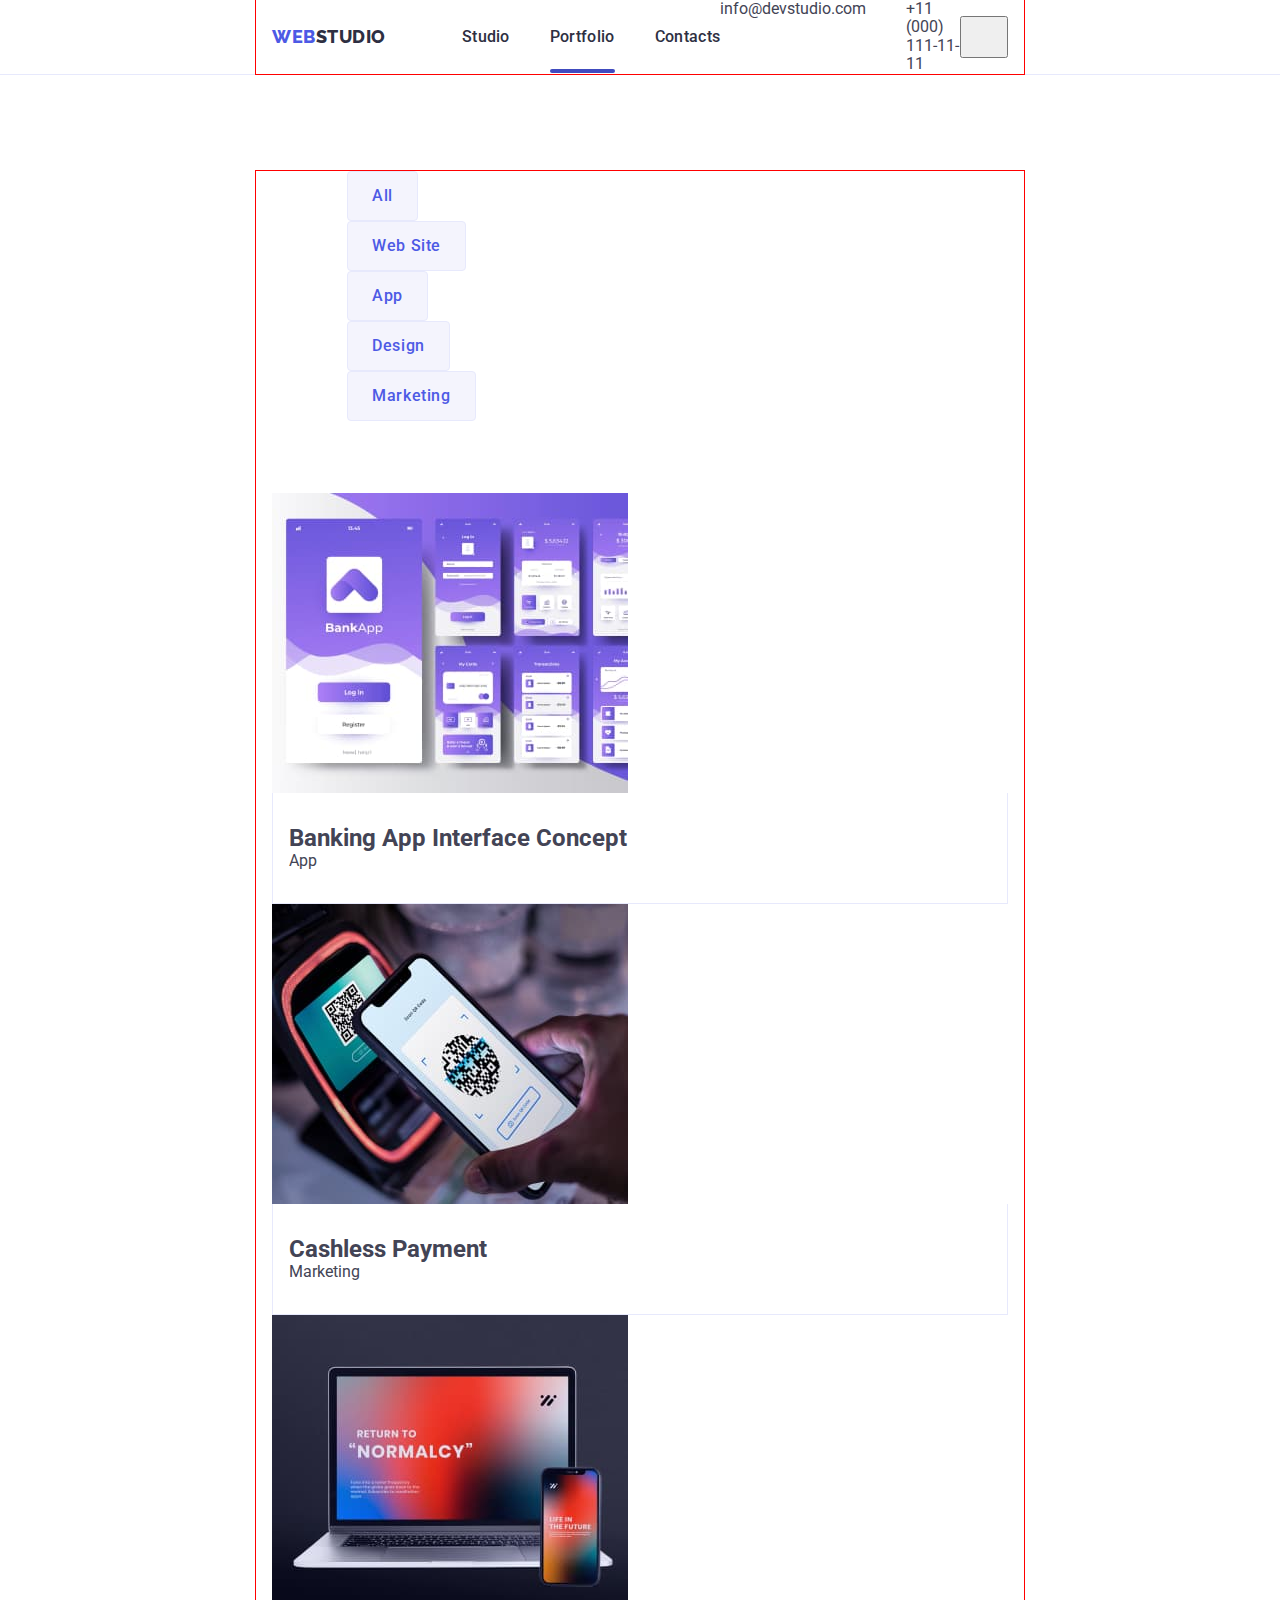
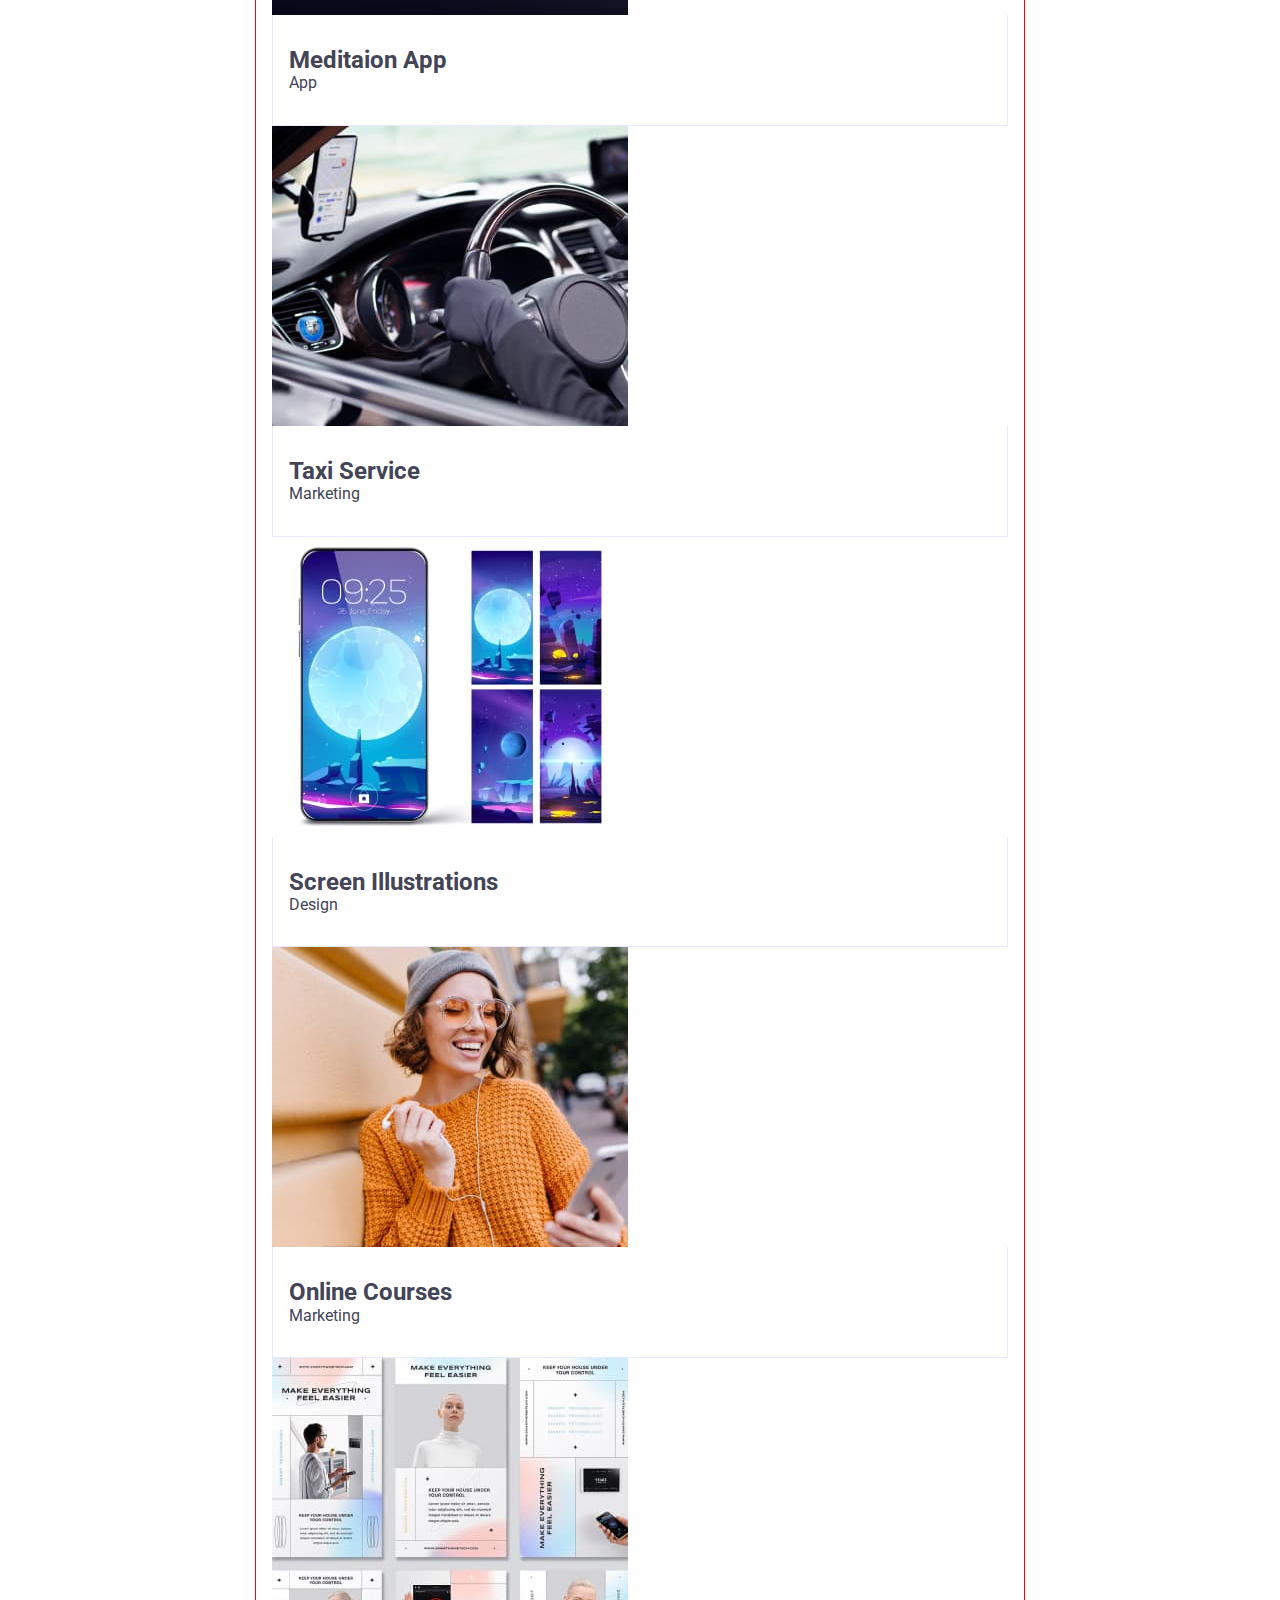
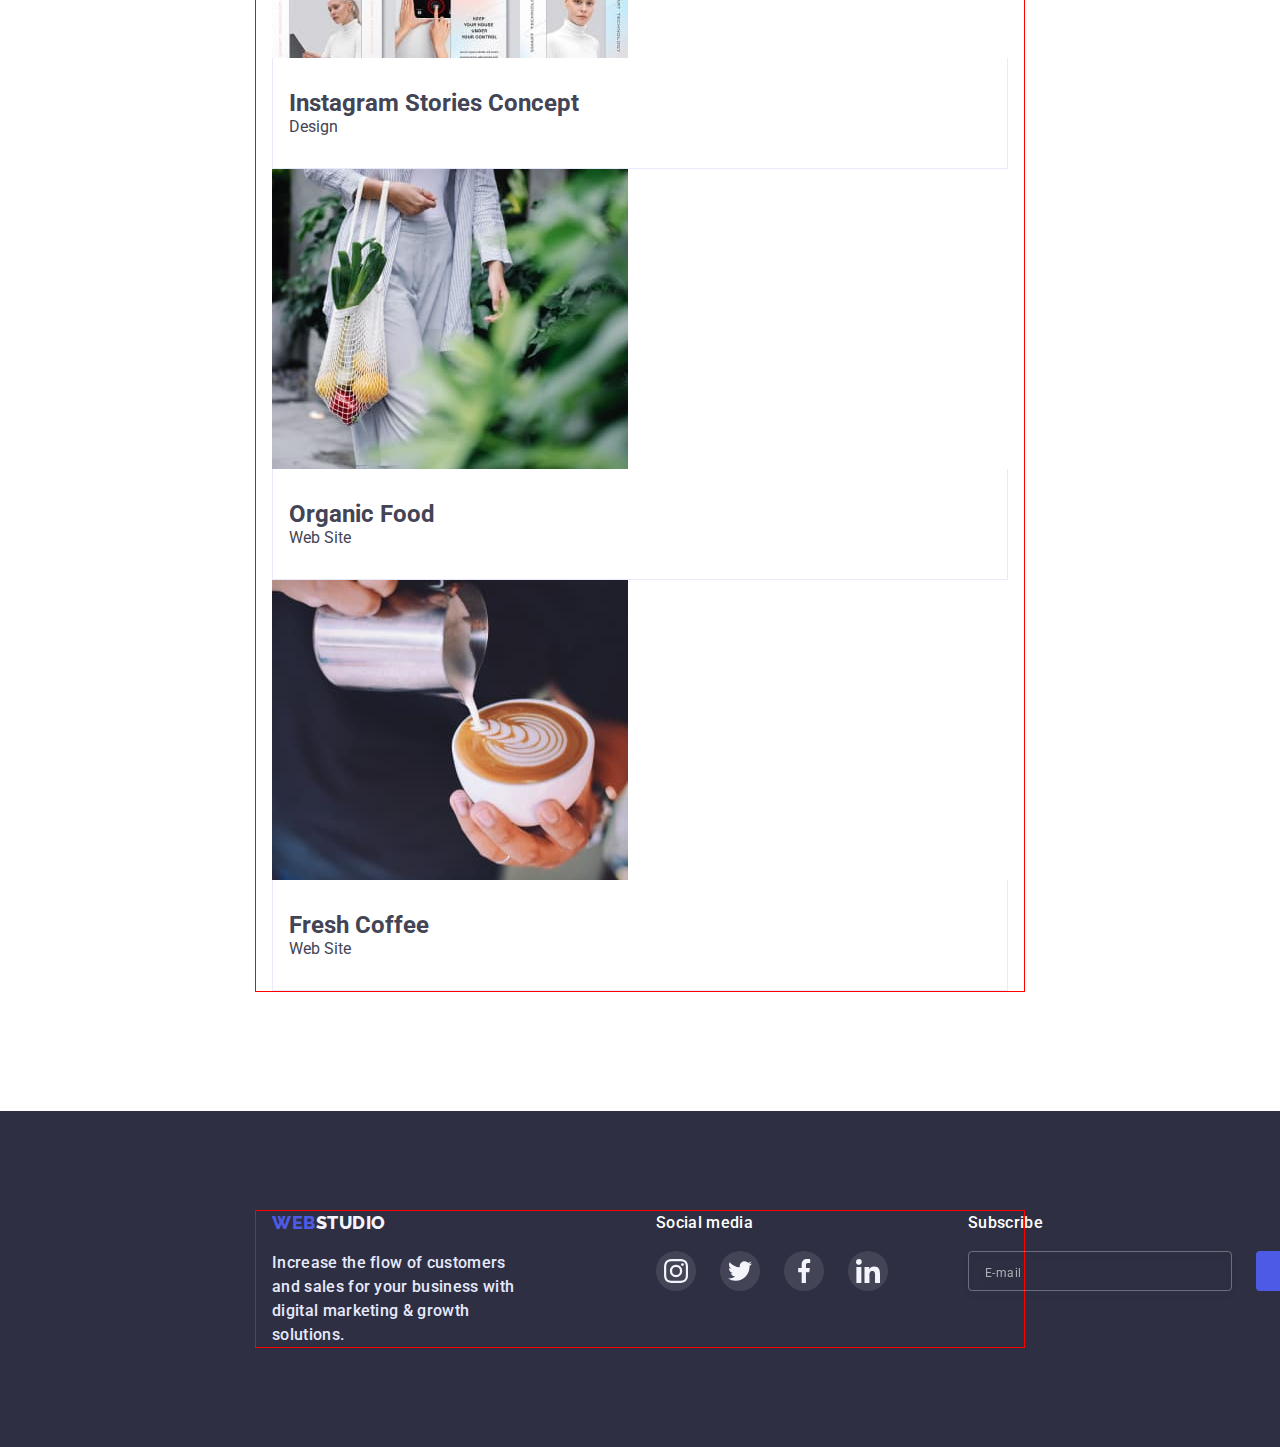
<file: portfolio.html>
<!DOCTYPE html>
<html lang="en">
  <head>
    <meta charset="UTF-8" />
    <meta http-equiv="X-UA-Compatible" content="IE=edge" />
    <meta name="viewport" content="width=device-width, initial-scale=1.0" />
    <title>Portfolio</title>
    <link rel="preconnect" href="https://fonts.googleapis.com" />
    <link rel="preconnect" href="https://fonts.gstatic.com" crossorigin />
    <link
      href="https://fonts.googleapis.com/css2?family=Raleway:wght@800&family=Roboto:wght@400;500;700;900&display=swap"
      rel="stylesheet"
    />
    <link
      rel="stylesheet"
      href="https://cdnjs.cloudflare.com/ajax/libs/modern-normalize/1.1.0/modern-normalize.min.css"
    />

    <link rel="stylesheet" href="./css/style.css" />
  </head>
  <body>
    <!-- HEADER -->
    <header class="header">
      <div class="header-container container">
        <a class="logo link header-logo" href="./index.html" area-label="logo"
          >Web<span class="logo-header">Studio</span></a
        >
        <nav class="nav">
          <ul class="nav-list">
            <li class="nav-item">
              <a class="nav-link" href="./index.html">Studio</a>
            </li>
            <li class="nav-item">
              <a class="nav-link current" href="./portfolio.html">Portfolio</a>
            </li>
            <li class="nav-item">
              <a class="nav-link" href="">Contacts</a>
            </li>
          </ul>
        </nav>
        <address class="auth-nav">
          <ul class="auth-nav-list">
            <li class="auth-nav-item">
              <a class="auth-nav-link" href="mailto:info@devstudio.com"
                >info@devstudio.com</a
              >
            </li>
            <li class="auth-nav-item">
              <a class="auth-nav-link" href="tel:+110001111111"
                >+11 (000) 111-11-11</a
              >
            </li>
          </ul>
        </address>

        <button
          class="menu-toggle js-open-menu"
          aria-expanded="false"
          aria-controls="mobile-menu"
        >
          <svg width="32" height="32">
            <use
              class="hamburger-menu"
              href="./images/icons.svg#icon-hamburger-menu"
            ></use>
          </svg>
        </button>
      </div>
    </header>

    <main>
      <!-- PORTFOLIO section -->
      <section class="portfolio">
        <div class="container">
          <h1 hidden>Portfolio</h1>
          <ul class="portfolio-filter-list card-set">
            <li class="portfolio-filter-list-item">
              <button class="btn btn-light-bgc" type="button">All</button>
            </li>
            <li class="portfolio-filter-list-item">
              <button class="btn btn-light-bgc" type="button">Web Site</button>
            </li>
            <li class="portfolio-filter-list-item">
              <button class="btn btn-light-bgc" type="button">App</button>
            </li>
            <li class="portfolio-filter-list-item">
              <button class="btn btn-light-bgc" type="button">Design</button>
            </li>
            <li class="portfolio-filter-list-item">
              <button class="btn btn-light-bgc" type="button">Marketing</button>
            </li>
          </ul>

          <ul class="portfolio-list card-set">
            <li class="portfolio-list-item card-set-item">
              <a href="" class="portfolio-link">
                <div class="portfolio-thumb">
                  <picture>
                    <source
                      media="(min-width: 1440px)"
                      srcset="
                        ./images/portfolio/portfolio1-desktop.jpg    1x,
                        ./images/portfolio/portfolio1-desktop@2x.jpg 2x
                      "
                    />
                    <source
                      media="(min-width: 768px)"
                      srcset="
                        ./images/portfolio/portfolio1-tablet.jpg    1x,
                        ./images/portfolio/portfolio1-tablet@2x.jpg 2x
                      "
                    />
                    <source
                      media="(max-width: 767px)"
                      srcset="
                        ./images/portfolio/portfolio1-mob.jpg    1x,
                        ./images/portfolio/portfolio1-mob@2x.jpg 2x
                      "
                    />
                    <img
                      src="./images/portfolio/portfolio1-mob.jpg"
                      alt="Banking App Interface"
                      width=""
                      height="200"
                    />
                  </picture>
                  <div class="overlay">
                    <p class="overlay-text text">
                      14 Stylish and User-Friendly App Design Concepts · Task
                      Manager App · Calorie Tracker App · Exotic Fruit Ecommerce
                      App · Cloud Storage App
                    </p>
                  </div>
                </div>
                <div class="wrapper">
                  <h2 class="portfolio-title">Banking App Interface Concept</h2>
                  <p class="portfolio-text">App</p>
                </div>
              </a>
            </li>
            <li class="portfolio-list-item card-set-item">
              <a href="" class="portfolio-link link">
                <div class="portfolio-thumb">
                  <picture>
                    <source
                      media="(min-width: 1440px)"
                      srcset="
                        ./images/portfolio/portfolio2-desktop.jpg    1x,
                        ./images/portfolio/portfolio2-desktop@2x.jpg 2x
                      "
                    />
                    <source
                      media="(min-width: 768px)"
                      srcset="
                        ./images/portfolio/portfolio2-tablet.jpg    1x,
                        ./images/portfolio/portfolio2-tablet@2x.jpg 2x
                      "
                    />
                    <source
                      media="(max-width: 767px)"
                      srcset="
                        ./images/portfolio/portfolio2-mob.jpg    1x,
                        ./images/portfolio/portfolio2-mob@2x.jpg 2x
                      "
                    />
                    <img
                      src="./images/portfolio/portfolio2-mob.jpg"
                      alt="QR Code scan"
                      width=""
                      height="200"
                    />
                  </picture>
                  <div class="overlay">
                    <p class="overlay-text text">
                      14 Stylish and User-Friendly App Design Concepts · Task
                      Manager App · Calorie Tracker App · Exotic Fruit Ecommerce
                      App · Cloud Storage App
                    </p>
                  </div>
                </div>
                <div class="wrapper">
                  <h2 class="portfolio-title">Cashless Payment</h2>
                  <p class="portfolio-text">Marketing</p>
                </div>
              </a>
            </li>
            <li class="portfolio-list-item card-set-item">
              <a href="" class="portfolio-link">
                <div class="portfolio-thumb">
                  <picture>
                    <source
                      media="(min-width: 1440px)"
                      srcset="
                        ./images/portfolio/portfolio3-desktop.jpg    1x,
                        ./images/portfolio/portfolio3-desktop@2x.jpg 2x
                      "
                    />
                    <source
                      media="(min-width: 768px)"
                      srcset="
                        ./images/portfolio/portfolio3-tablet.jpg    1x,
                        ./images/portfolio/portfolio3-tablet@2x.jpg 2x
                      "
                    />
                    <source
                      media="(max-width: 767px)"
                      srcset="
                        ./images/portfolio/portfolio3-mob.jpg    1x,
                        ./images/portfolio/portfolio3-mob@2x.jpg 2x
                      "
                    />
                    <img
                      src="./images/portfolio/portfolio3-mob.jpg"
                      alt="Laptop and mobile"
                      width=""
                      height="200"
                    />
                  </picture>
                  <div class="overlay">
                    <p class="overlay-text text">
                      14 Stylish and User-Friendly App Design Concepts · Task
                      Manager App · Calorie Tracker App · Exotic Fruit Ecommerce
                      App · Cloud Storage App
                    </p>
                  </div>
                </div>
                <div class="wrapper">
                  <h2 class="portfolio-title">Meditaion App</h2>
                  <p class="portfolio-text">App</p>
                </div>
              </a>
            </li>
            <li class="portfolio-list-item card-set-item">
              <a href="" class="portfolio-link">
                <div class="portfolio-thumb">
                  <picture>
                    <source
                      media="(min-width: 1440px)"
                      srcset="
                        ./images/portfolio/portfolio4-desktop.jpg    1x,
                        ./images/portfolio/portfolio4-desktop@2x.jpg 2x
                      "
                    />
                    <source
                      media="(min-width: 768px)"
                      srcset="
                        ./images/portfolio/portfolio4-tablet.jpg    1x,
                        ./images/portfolio/portfolio4-tablet@2x.jpg 2x
                      "
                    />
                    <source
                      media="(max-width: 767px)"
                      srcset="
                        ./images/portfolio/portfolio4-mob.jpg    1x,
                        ./images/portfolio/portfolio4-mob@2x.jpg 2x
                      "
                    />
                    <img
                      src="./images/portfolio/portfolio4-mob.jpg"
                      alt="Car driving"
                      width=""
                      height="200"
                    />
                  </picture>
                  <div class="overlay">
                    <p class="overlay-text text">
                      14 Stylish and User-Friendly App Design Concepts · Task
                      Manager App · Calorie Tracker App · Exotic Fruit Ecommerce
                      App · Cloud Storage App
                    </p>
                  </div>
                </div>
                <div class="wrapper">
                  <h2 class="portfolio-title">Taxi Service</h2>
                  <p class="portfolio-text">Marketing</p>
                </div>
              </a>
            </li>
            <li class="portfolio-list-item card-set-item">
              <a href="" class="portfolio-link">
                <div class="portfolio-thumb">
                  <picture>
                    <source
                      media="(min-width: 1440px)"
                      srcset="
                        ./images/portfolio/portfolio5-desktop.jpg    1x,
                        ./images/portfolio/portfolio5-desktop@2x.jpg 2x
                      "
                    />
                    <source
                      media="(min-width: 768px)"
                      srcset="
                        ./images/portfolio/portfolio5-tablet.jpg    1x,
                        ./images/portfolio/portfolio5-tablet@2x.jpg 2x
                      "
                    />
                    <source
                      media="(max-width: 767px)"
                      srcset="
                        ./images/portfolio/portfolio5-mob.jpg    1x,
                        ./images/portfolio/portfolio5-mob@2x.jpg 2x
                      "
                    />
                    <img
                      src="./images/portfolio/portfolio5-mob.jpg"
                      alt="Screens with different Illustrations"
                      width=""
                      height="200"
                    />
                  </picture>
                  <div class="overlay">
                    <p class="overlay-text text">
                      14 Stylish and User-Friendly App Design Concepts · Task
                      Manager App · Calorie Tracker App · Exotic Fruit Ecommerce
                      App · Cloud Storage App
                    </p>
                  </div>
                </div>
                <div class="wrapper">
                  <h2 class="portfolio-title">Screen Illustrations</h2>
                  <p class="portfolio-text">Design</p>
                </div>
              </a>
            </li>
            <li class="portfolio-list-item card-set-item">
              <a href="" class="portfolio-link">
                <div class="portfolio-thumb">
                  <picture>
                    <source
                      media="(min-width: 1440px)"
                      srcset="
                        ./images/portfolio/portfolio6-desktop.jpg    1x,
                        ./images/portfolio/portfolio6-desktop@2x.jpg 2x
                      "
                    />
                    <source
                      media="(min-width: 768px)"
                      srcset="
                        ./images/portfolio/portfolio6-tablet.jpg    1x,
                        ./images/portfolio/portfolio6-tablet@2x.jpg 2x
                      "
                    />
                    <source
                      media="(max-width: 767px)"
                      srcset="
                        ./images/portfolio/portfolio6-mob.jpg    1x,
                        ./images/portfolio/portfolio6-mob@2x.jpg 2x
                      "
                    />
                    <img
                      src="./images/portfolio/portfolio6-mob.jpg"
                      alt="Smiling woman"
                      width=""
                      height="200"
                    />
                  </picture>
                  <div class="overlay">
                    <p class="overlay-text text">
                      14 Stylish and User-Friendly App Design Concepts · Task
                      Manager App · Calorie Tracker App · Exotic Fruit Ecommerce
                      App · Cloud Storage App
                    </p>
                  </div>
                </div>
                <div class="wrapper">
                  <h2 class="portfolio-title">Online Courses</h2>
                  <p class="portfolio-text">Marketing</p>
                </div>
              </a>
            </li>
            <li class="portfolio-list-item card-set-item">
              <a href="" class="portfolio-link">
                <div class="portfolio-thumb">
                  <picture>
                    <source
                      media="(min-width: 1440px)"
                      srcset="
                        ./images/portfolio/portfolio7-desktop.jpg    1x,
                        ./images/portfolio/portfolio7-desktop@2x.jpg 2x
                      "
                    />
                    <source
                      media="(min-width: 768px)"
                      srcset="
                        ./images/portfolio/portfolio7-tablet.jpg    1x,
                        ./images/portfolio/portfolio7-tablet@2x.jpg 2x
                      "
                    />
                    <source
                      media="(max-width: 767px)"
                      srcset="
                        ./images/portfolio/portfolio7-mob.jpg    1x,
                        ./images/portfolio/portfolio7-mob@2x.jpg 2x
                      "
                    />
                    <img
                      src="./images/portfolio/portfolio7-mob.jpg"
                      alt="Cards"
                      width=""
                      height="200"
                    />
                  </picture>
                  <div class="overlay">
                    <p class="overlay-text text">
                      14 Stylish and User-Friendly App Design Concepts · Task
                      Manager App · Calorie Tracker App · Exotic Fruit Ecommerce
                      App · Cloud Storage App
                    </p>
                  </div>
                </div>
                <div class="wrapper">
                  <h2 class="portfolio-title">Instagram Stories Concept</h2>
                  <p class="portfolio-text">Design</p>
                </div>
              </a>
            </li>
            <li class="portfolio-list-item card-set-item">
              <a href="" class="portfolio-link">
                <div class="portfolio-thumb">
                  <picture>
                    <source
                      media="(min-width: 1440px)"
                      srcset="
                        ./images/portfolio/portfolio8-desktop.jpg    1x,
                        ./images/portfolio/portfolio8-desktop@2x.jpg 2x
                      "
                    />
                    <source
                      media="(min-width: 768px)"
                      srcset="
                        ./images/portfolio/portfolio8-tablet.jpg    1x,
                        ./images/portfolio/portfolio8-tablet@2x.jpg 2x
                      "
                    />
                    <source
                      media="(max-width: 767px)"
                      srcset="
                        ./images/portfolio/portfolio8-mob.jpg    1x,
                        ./images/portfolio/portfolio8-mob@2x.jpg 2x
                      "
                    />
                    <img
                      src="./images/portfolio/portfolio8-mob.jpg"
                      alt="Woman holding shopping bag with food"
                      width=""
                      height="200"
                    />
                  </picture>
                  <div class="overlay">
                    <p class="overlay-text text">
                      14 Stylish and User-Friendly App Design Concepts · Task
                      Manager App · Calorie Tracker App · Exotic Fruit Ecommerce
                      App · Cloud Storage App
                    </p>
                  </div>
                </div>
                <div class="wrapper">
                  <h2 class="portfolio-title">Organic Food</h2>
                  <p class="portfolio-text">Web Site</p>
                </div>
              </a>
            </li>
            <li class="portfolio-list-item card-set-item">
              <a href="" class="portfolio-link">
                <div class="portfolio-thumb">
                  <picture>
                    <source
                      media="(min-width: 1440px)"
                      srcset="
                        ./images/portfolio/portfolio9-desktop.jpg    1x,
                        ./images/portfolio/portfolio9-desktop@2x.jpg 2x
                      "
                    />
                    <source
                      media="(min-width: 768px)"
                      srcset="
                        ./images/portfolio/portfolio9-tablet.jpg    1x,
                        ./images/portfolio/portfolio9-tablet@2x.jpg 2x
                      "
                    />
                    <source
                      media="(max-width: 767px)"
                      srcset="
                        ./images/portfolio/portfolio9-mob.jpg    1x,
                        ./images/portfolio/portfolio9-mob@2x.jpg 2x
                      "
                    />
                    <img
                      src="./images/portfolio/portfolio9-mob.jpg"
                      alt="Making coffee"
                      width=""
                      height="200"
                    />
                  </picture>
                  <div class="overlay">
                    <p class="overlay-text text">
                      14 Stylish and User-Friendly App Design Concepts · Task
                      Manager App · Calorie Tracker App · Exotic Fruit Ecommerce
                      App · Cloud Storage App
                    </p>
                  </div>
                </div>
                <div class="wrapper">
                  <h2 class="portfolio-title">Fresh Coffee</h2>
                  <p class="portfolio-text">Web Site</p>
                </div>
              </a>
            </li>
          </ul>
        </div>
      </section>
    </main>

    <!-- FOOTER -->
    <footer class="footer">
      <div class="container">
        <div class="footer-wrapper">
          <div class="footer-main">
            <a class="logo footer-logo" href="/" area-label="logo"
              >Web<span class="logo-footer">Studio</span></a
            >
            <p class="footer-text text">
              Increase the flow of customers and sales for your business with
              digital marketing & growth solutions.
            </p>
          </div>

          <div class="footer-socials">
            <h3 class="footer-title text">Social media</h3>
            <ul class="socials footer-socials-list">
              <li class="socials-item">
                <a
                  class="socials-link"
                  href="https://instagram.com/"
                  target="_blank"
                  rel="noopener noreferrer"
                  aria-label="Instagram"
                >
                  <svg class="socials-icon" width="24" height="24">
                    <use href="./images/icons.svg#icon-instagram"></use>
                  </svg>
                </a>
              </li>
              <li class="socials-item">
                <a
                  class="socials-link"
                  href="https://twitter.com/"
                  target="_blank"
                  rel="noopener noreferrer"
                  aria-label="Twitter"
                >
                  <svg class="socials-icon" width="24" height="24">
                    <use href="./images/icons.svg#icon-twitter"></use>
                  </svg>
                </a>
              </li>
              <li class="socials-item">
                <a
                  class="socials-link"
                  href="https://facebook.com/"
                  target="_blank"
                  rel="noopener noreferrer"
                  aria-label="Facebook"
                >
                  <svg class="socials-icon" width="24" height="24">
                    <use href="./images/icons.svg#icon-facebook"></use>
                  </svg>
                </a>
              </li>
              <li class="socials-item">
                <a
                  class="socials-link"
                  href="https://linkedin.com/"
                  target="_blank"
                  rel="noopener noreferrer"
                  aria-label="LinkedIn"
                >
                  <svg class="socials-icon" width="24" height="24">
                    <use href="./images/icons.svg#icon-linkedin"></use>
                  </svg>
                </a>
              </li>
            </ul>
          </div>

          <div class="footer-subscribe-form">
            <b class="footer-title text">Subscribe</b>
            <form class="footer-form">
              <input
                type="email"
                name="mail"
                class="footer-input"
                placeholder="E-mail"
                required
              />
              <button type="submit" class="btn footer-btn">
                <span class="footer-btn-text">Subscribe</span>
                <svg class="footer-icon" width="24" height="24">
                  <use href="./images/icons.svg#icon-footer-btn"></use>
                </svg>
              </button>
            </form>
          </div>
        </div>
      </div>
    </footer>

    <script src="./js/modal.js"></script>
  </body>
</html>
</file>
<file: css/style.css>
:root {
  /* =================TEXT COLORS================= */
  /* slate */
  --main-txt-color: #434455;
  /* navy-blue */
  --secondary-txt-color: #2e2f42;
  /* ocean */
  --accent-txt-color: #404bbf;
  /* Iris */
  --primary-brand-color: #4d5ae5;
  --white-txt-color: #ffffff;
  /* Light Slate */
  --main-icon-color: #8e8f99;

  /* =================BACKGROUND COLORS================= */
  /* navy-blue */
  --main-bgc-color: #2e2f42;
  /* cornflower */
  --nav-bgc-color: #e7e9fc;
  /* ocean */
  --accent-bgc-color: #404bbf;
  /* cloud */
  --light-bgc-color: #f4f4fd;
  /* white */
  --white-bgc-color: #ffffff;
  /* green */
  --icon-accent-color: #31d0aa;

  /* Others */
  --indent: 72px;
  --items: 1;
}

/* RESET */
h1,
h2,
h3,
h4,
h5,
h6,
p {
  margin: 0;
}

ul {
  margin: 0;
  padding: 0;
  list-style: none;
}

a {
  color: currentColor;
  text-decoration: none;
}

img {
  display: block;
  max-width: 100%;
  height: auto;
}

body {
  font-family: 'Roboto', sans-serif;
  color: var(--main-txt-color);
}

/* === COMMON styles ===*/
.container {
  /* phone screen */
  min-width: 320px;
  max-width: 428px;
  padding-left: 16px;
  padding-right: 16px;
  margin-left: auto;
  margin-right: auto;

  outline: 1px solid red;
}
/* tablet screen */
@media screen and (min-width: 768px) {
  .container {
    max-width: 768px;
  }
}
/* desktop screen */
@media screen and (min-width: 1440px) {
  .container {
    max-width: 1158px;
    padding-left: 15px;
    padding-right: 15px;
  }
}

.section {
  outline: 1px solid blue;
  padding-top: 96px;
  padding-bottom: 96px;
}
@media screen and (min-width: 1440px) {
  .section {
    padding-top: 120px;
    padding-bottom: 120px;
  }
}

.section-title {
  color: var(--secondary-txt-color);
  font-size: 36px;
  line-height: calc(40 / 36);
  text-align: center;
  letter-spacing: 0.02em;
  text-transform: capitalize;
  margin-bottom: 72px;
}

.title {
  font-weight: 700;
  font-size: 36px;
  line-height: calc(40 / 36);
  text-align: center;
  letter-spacing: 0.02em;
  text-transform: capitalize;
  color: var(--secondary-txt-color);
  margin-bottom: 8px;
}

@media screen and (min-width: 1440px) {
  .title {
    font-weight: 500;
    font-size: 20px;
    line-height: calc(24 / 20);
  }
}

.text {
  font-weight: 500;
  font-size: 16px;
  line-height: calc(24 / 16);
  letter-spacing: 0.02em;
}

@media screen and (min-width: 1440px) {
  .text {
    font-weight: 400;
  }
}

.btn {
  font-family: inherit;
  font-weight: 500;
  font-size: 16px;
  line-height: calc(24 / 16);
  letter-spacing: 0.04em;
  border: none;
  cursor: pointer;
}

/* .card-set {
  display: flex;
  flex-wrap: wrap;
  gap: var(--indent);
}

@media screen and (min-width: 768px) {
  .card-set {
    --indent: 24px;
  }
}

@media screen and (min-width: 1440px) {
  .card-set {
    --indent: 24px;
  }
}

.card-set-item {
  flex-basis: calc(
    (100% - (var(--indent) * (var(--items) - 1))) / var(--items)
  );
} */

.visually-hidden {
  position: absolute;
  width: 1px;
  height: 1px;
  margin: -1px;
  border: 0;
  padding: 0;

  white-space: nowrap;
  clip-path: inset(100%);
  clip: rect(0 0 0 0);
  overflow: hidden;
}

/* =========================== STUDIO page =========================== */
/* HEADER */
.header {
  border-bottom: 1px solid var(--nav-bgc-color);
}

.header-container {
  display: flex;
  align-items: center;
}

.logo {
  color: var(--primary-brand-color);
  font-family: 'Raleway', sans-serif;
  font-weight: 800;
  font-size: 18px;
  line-height: calc(24 / 18);
  letter-spacing: 0.03em;
  text-transform: uppercase;
  margin-right: 76px;
}

.logo-header {
  color: var(--secondary-txt-color);
}

.nav {
  display: flex;
  margin-right: auto;
  align-items: center;
}

.nav-list {
  display: flex;
  gap: 40px;
  margin-right: auto;
}

.auth-nav-list {
  display: flex;
  gap: 40px;
}

.auth-nav {
  font-style: normal;
}

.nav-link {
  position: relative;
  display: block;
  color: var(--secondary-txt-color);
  font-weight: 500;
  font-size: 16px;
  line-height: calc(24 / 16);
  letter-spacing: 0.02em;
  padding-top: 24px;
  padding-bottom: 24px;
  transition: color 250ms cubic-bezier(0.4, 0, 0.2, 1);
}

.nav-link.current::after {
  position: absolute;
  bottom: 0;
  left: 0;
  content: '';
  display: inline-block;
  width: 100%;
  height: 4px;
  background-color: var(--accent-bgc-color);
  border-radius: 2px;
}

.auth-nav-link {
  color: currentColor;
  padding-top: 24px;
  padding-bottom: 24px;
  transition: color 250ms cubic-bezier(0.4, 0, 0.2, 1);
}

.nav-link:hover,
.nav-link:focus,
.auth-nav-link:hover,
.auth-nav-link:focus {
  color: var(--accent-txt-color);
}

/* HERO */
.hero {
  max-width: 1440px;
  margin-left: auto;
  margin-right: auto;
  background-color: var(--main-bgc-color);
  background-image: linear-gradient(
      rgba(46, 47, 66, 0.7),
      rgba(46, 47, 66, 0.7)
    ),
    url(../images/hero/hero.jpg);
  background-repeat: no-repeat;
  background-position: center;
  background-size: cover;
  text-align: center;
  padding-top: 188px;
  padding-bottom: 188px;
}

.hero-title {
  color: var(--white-txt-color);
  font-size: 56px;
  line-height: calc(60 / 56);
  letter-spacing: 0.02em;
  margin-bottom: 48px;
  width: 496px;
  min-height: 120px;
  margin-left: auto;
  margin-right: auto;
}

.modal-btn {
  background-color: var(--primary-brand-color);
  color: var(--white-txt-color);
  display: block;
  border-radius: 4px;
  padding: 16px 32px;
  min-width: 169px;
  min-height: 56px;
  margin-left: auto;
  margin-right: auto;
  transition: background-color 250ms cubic-bezier(0.4, 0, 0.2, 1);
}

.modal-btn:hover,
.modal-btn:focus {
  background-color: var(--accent-bgc-color);
}

.wrapper {
  padding: 32px 16px;
  text-align: center;
  border: 1px solid var(--nav-bgc-color);
  border-top: none;
}

/* ADVANTAGES */
.advantages-icon {
  display: block;
  margin-left: auto;
  margin-right: auto;
}

.icon-wrapper {
  display: none;
}

@media screen and (min-width: 1440px) {
  .icon-wrapper {
    display: block;
    padding-top: 24px;
    padding-bottom: 24px;
    margin-bottom: 8px;
    background: var(--light-bgc-color);
    border-radius: 4px;
  }
}

.advantages-list {
  display: flex;
  flex-wrap: wrap;
  row-gap: 72px;
}

@media screen and (min-width: 768px) {
  .advantages-list {
    column-gap: 24px;
  }
  .advantages-list-item {
    flex-basis: calc(50% - 24px);
    flex-grow: 1;
  }
}

@media screen and (min-width: 1440px) {
  .advantages-list-item {
    flex-basis: calc(25% - 24px);
    flex-grow: 1;
  }
}

/* SERVICES */
.services {
  padding-bottom: 120px;
  padding-top: 0px;
}

/* TEAM */
.socials {
  display: flex;
  gap: 24px;
  justify-content: center;
}

.socials-link {
  display: flex;
  justify-content: center;
  align-items: center;
  width: 40px;
  height: 40px;
  background-color: var(--primary-brand-color);
  color: var(--light-bgc-color);
  border-radius: 50%;

  transition: background-color 250ms cubic-bezier(0.4, 0, 0.2, 1);
}

.socials-link:hover,
.socials-link:focus {
  background-color: var(--accent-txt-color);
}

.socials-icon {
  fill: currentColor;
}

.team {
  padding-top: 120px;
  padding-bottom: 120px;
  background-color: var(--light-bgc-color);
}

.team-list-item {
  --items: 4;
  box-shadow: 0px 1px 6px rgba(46, 47, 66, 0.08),
    0px 1px 1px rgba(46, 47, 66, 0.16), 0px 2px 1px rgba(46, 47, 66, 0.08);
  border-radius: 0px 0px 4px 4px;
  background-color: var(--white-bgc-color);
}

.team-list-item .text {
  margin-bottom: 8px;
}

.team-wrapper {
  padding: 32px 0;
  text-align: center;
  border: 1px solid var(--nav-bgc-color);
  border-top: none;
}

/* CUSTOMERS */

.customers-list {
  display: flex;
  flex-wrap: wrap;
  row-gap: 72px;
  column-gap: 16px;
}

.customers-link {
  display: flex;
  justify-content: center;
  align-items: center;
  width: 190px;
  height: 88px;
  color: var(--main-icon-color);

  border: 1px solid var(--main-icon-color);
  border-radius: 4px;

  transition: color 250ms cubic-bezier(0.4, 0, 0.2, 1),
    border 250ms cubic-bezier(0.4, 0, 0.2, 1);
}

.customers-link:hover,
.customers-link:focus {
  color: var(--accent-bgc-color);
  border: 1px solid var(--accent-bgc-color);
}

.customers-icon {
  fill: currentColor;
}

@media screen and (min-width: 768px) {
  .customers-section {
    padding-right: 92px;
    padding-left: 92px;
  }

  .customers-link {
    width: 168px;
    height: 88px;
  }

  .customers-list {
    column-gap: 24px;
    justify-content: center;
  }
}

/* FOOTER */
.footer {
  background-color: var(--main-bgc-color);
  padding-top: 100px;
  padding-bottom: 100px;
}

.footer-text {
  color: var(--nav-bgc-color);
  width: 264px;
  margin-top: 16px;
}

.footer-title {
  display: block;
  color: var(--white-txt-color);
  font-weight: 500;
  margin-bottom: 16px;
}

.footer .socials-link {
  background: rgba(255, 255, 255, 0.1);
  color: var(--light-bgc-color);

  transition: background-color 250ms cubic-bezier(0.4, 0, 0.2, 1);
}

.footer .socials-link:hover,
.footer .socials-link:focus {
  background-color: var(--icon-accent-color);
}

.footer-wrapper {
  display: flex;
  /* gap: 120px; */
}

.logo-footer {
  color: var(--light-bgc-color);
}

/* =========================== PORTFOLIO page =========================== */
.portfolio {
  padding-top: 96px;
  padding-bottom: 120px;
}

.portfolio-filter-list {
  margin-bottom: 72px;
  width: 586px;
  margin-left: auto;
  margin-right: auto;
  flex-wrap: nowrap;
  align-items: center;
}
.portfolio-filter-list-item {
  flex-basis: calc((100% - (24 * 4) / 5));
}

.portfolio-list {
  row-gap: 48px;
}

.btn-light-bgc {
  background-color: var(--light-bgc-color);
  color: var(--primary-brand-color);
  padding: 12px 24px;
  min-height: 48px;
  white-space: nowrap;
  border: 1px solid var(--nav-bgc-color);
  border-radius: 4px;

  transition: color 250ms cubic-bezier(0.4, 0, 0.2, 1),
    background-color 250ms cubic-bezier(0.4, 0, 0.2, 1),
    box-shadow 250ms cubic-bezier(0.4, 0, 0.2, 1),
    border 250ms cubic-bezier(0.4, 0, 0.2, 1);
}

.btn-light-bgc:hover,
.btn-light-bgc:focus {
  background-color: var(--accent-bgc-color);
  color: var(--white-txt-color);
  box-shadow: 0px 3px 1px rgba(0, 0, 0, 0.1), 0px 2px 1px rgba(0, 0, 0, 0.08),
    0px 2px 2px rgba(0, 0, 0, 0.12);
  border: 1px solid var(--accent-bgc-color);
}

.portfolio-list-item .wrapper {
  text-align: left;
}

.portfolio-link {
  transition: box-shadow 250ms cubic-bezier(0.4, 0, 0.2, 1);
}

.portfolio-link:hover,
.portfolio-link:focus {
  display: block;
  box-shadow: 0px 1px 6px rgba(46, 47, 66, 0.08),
    0px 1px 1px rgba(46, 47, 66, 0.16), 0px 2px 1px rgba(46, 47, 66, 0.08);
}

.portfolio-thumb {
  position: relative;
  overflow: hidden;
}

.overlay {
  position: absolute;
  top: 0;
  left: 0;
  width: 100%;
  height: 100%;
  background-color: rgba(77, 90, 229, 1);
  padding: 40px 32px;

  transform: translateY(100%);
  transition: transform 250ms cubic-bezier(0.4, 0, 0.2, 1);
}
.overlay-text {
  color: var(--light-bgc-color);
}

.portfolio-link:hover .overlay {
  transform: translateY(0);
}

/* Modal */
.backdrop {
  position: fixed;
  top: 0;
  left: 0;
  width: 100%;
  height: 100%;
  background-color: rgba(46, 47, 66, 0.4);
}

.backdrop.is-hidden {
  opacity: 0;
  visibility: hidden;
  pointer-events: none;
}

.backdrop.is-hidden .modal {
  transform: translate(-50%, -50%) scale(1.2);
}

.modal {
  position: absolute;
  top: 50%;
  left: 50%;
  transform: translate(-50%, -50%);
  width: 408px;
  min-height: 584px;
  background-color: #fcfcfc;
  box-shadow: 0px 1px 1px rgba(0, 0, 0, 0.14), 0px 1px 3px rgba(0, 0, 0, 0.12),
    0px 2px 1px rgba(0, 0, 0, 0.2);
  border-radius: 4px;

  transform: translate(-50%, -50%) scale(1);
  transition: transform 250ms cubic-bezier(0.4, 0, 0.2, 1);
}

.close-modal {
  position: absolute;
  top: 24px;
  right: 24px;
  background: var(--nav-bgc-color);
  border: 1px solid rgba(0, 0, 0, 0.1);
  border-radius: 50%;
  display: flex;
  justify-content: center;
  align-items: center;
  padding: 8px;
  margin-bottom: 24px;
  cursor: pointer;

  transition: background-color 250ms cubic-bezier(0.4, 0, 0.2, 1),
    color 250ms cubic-bezier(0.4, 0, 0.2, 1);
  margin-bottom: 24px;
}

.close-modal:hover,
.close-modal:focus {
  background-color: #404bbf;
  color: var(--white-bgc-color);
}

.close-modal-icon {
  fill: currentColor;
}

/* new */
.modal {
  padding: 24px;
  padding-top: 72px;
}

.modal-form-title {
  display: block;
  margin-bottom: 16px;
  font-weight: 500;
  font-size: 16px;
  line-height: calc(24 / 16);
  text-align: center;
  letter-spacing: 0.02em;
  color: var(--secondary-txt-color);
}

.modal-form-label {
  display: block;
  margin-bottom: 4px;
  font-size: 12px;
  line-height: calc(16 / 12);
  letter-spacing: 0.04em;
  color: var(--main-icon-color);
}

.modal-form-group {
  position: relative;
  margin-bottom: 8px;
}

.modal-form-input,
.modal-form-message {
  padding: 8px 16px 8px 38px;
  width: 100%;
  height: 40px;
  border: 1px solid rgba(33, 33, 33, 0.2);
  border-radius: 4px;
  transition: border-color 250ms cubic-bezier(0.4, 0, 0.2, 1);
}

.modal-form-input-icon {
  position: absolute;
  top: 50%;
  left: 16px;
  transform: translateY(-50%);
  transition: 250ms cubic-bezier(0.4, 0, 0.2, 1);
}

.modal-form-message {
  height: 120px;
  resize: none;
  padding: 8px 16px;
  margin-bottom: 16px;
}

.modal-form-message::placeholder {
  font-size: 12px;
  line-height: calc(16 / 12);
  letter-spacing: 0.04em;
  color: rgba(117, 117, 117, 0.5);
}

.modal-form-input:focus,
.modal-form-message:focus {
  outline: none;
  border-color: var(--primary-brand-color);
  border-radius: 4px;
}

.modal-form-input:focus + .modal-form-input-icon {
  fill: var(--primary-brand-color);
}

.modal-form-agreement {
  display: flex;
  align-items: center;
  gap: 8px;
  margin-bottom: 24px;
}

.modal-form-agreement-desc {
  font-size: 12px;
  line-height: calc(16 / 12);
  letter-spacing: 0.04em;
  color: #757575;
}

.modal-form-agreement-link {
  color: var(--primary-brand-color);
  text-decoration: underline;
  cursor: pointer;
}

.modal-form-agreement-checkbox {
  appearance: none;
  width: 16px;
  height: 16px;
  border: 1.25px solid #2e2f42;
  border-radius: 2px;
}

.modal-form-agreement-checkbox:checked {
  background-color: var(--accent-bgc-color);
  border-color: var(--accent-bgc-color);
  background-image: url("data:image/svg+xml,%3Csvg width='10' height='8' viewBox='0 0 10 8' fill='none' xmlns='http://www.w3.org/2000/svg'%3E%3Cpath d='M8.44558 0.255056C8.61838 0.089653 8.84834 -0.00178848 9.08693 2.65108e-05C9.32551 0.0018415 9.55407 0.0967713 9.72436 0.264784C9.89466 0.432797 9.99337 0.660752 9.99968 0.900549C10.006 1.14034 9.91939 1.37323 9.75816 1.55005L4.86357 7.70436C4.77941 7.79551 4.67782 7.86865 4.5649 7.91942C4.45198 7.97018 4.33003 7.99754 4.20636 7.99984C4.08268 8.00214 3.95981 7.97935 3.8451 7.93282C3.73038 7.88629 3.62618 7.81698 3.53872 7.72903L0.292827 4.46564C0.202435 4.38096 0.129933 4.27884 0.0796475 4.16537C0.0293621 4.05191 0.00232279 3.92942 0.000143182 3.80522C-0.00203643 3.68102 0.0206883 3.55765 0.0669613 3.44248C0.113234 3.3273 0.182108 3.22267 0.269473 3.13483C0.356838 3.047 0.460905 2.97775 0.575465 2.93123C0.690026 2.88471 0.812734 2.86186 0.936267 2.86405C1.0598 2.86624 1.18163 2.89343 1.29449 2.94398C1.40734 2.99454 1.50892 3.06743 1.59315 3.15831L4.16189 5.73967L8.42227 0.28219C8.42994 0.272694 8.43813 0.263635 8.4468 0.255056H8.44558Z' fill='%23F4F4FD'/%3E%3C/svg%3E ");
  background-repeat: no-repeat;
  background-position: center;
}

/* Footer-form */
.footer-form-title {
  color: var(--white-txt-color);
  font-weight: 500;
  margin-bottom: 16px;
}

.footer-btn {
  background-color: var(--primary-brand-color);
  color: var(--white-txt-color);
  display: flex;
  align-items: center;
  gap: 16px;

  border-radius: 4px;
  padding: 8px 24px;
  width: 165px;
  height: 40px;

  transition: background-color 250ms cubic-bezier(0.4, 0, 0.2, 1);
}

.footer-btn:hover,
.footer-btn:focus {
  background-color: var(--accent-bgc-color);
}

.footer-socials-list {
  margin-right: 80px;
}

.footer-icon {
  fill: currentColor;
}

.footer-form {
  display: flex;
  align-items: center;
  gap: 24px;
}

.footer-main {
  margin-right: 120px;
}

.footer-input {
  width: 264px;
  height: 40px;
  background-color: transparent;
  border: 1px solid rgba(255, 255, 255, 0.3);
  filter: drop-shadow(0px 4px 4px rgba(0, 0, 0, 0.15));
  border-radius: 4px;
  padding: 8px 16px;
  color: var(--white-txt-color);
}

.footer-input::placeholder {
  font-weight: 400;
  font-size: 12px;
  line-height: calc(24 / 12);
  letter-spacing: 0.04em;
  color: rgba(255, 255, 255, 0.6);
  outline: transparent;
}
</file>
